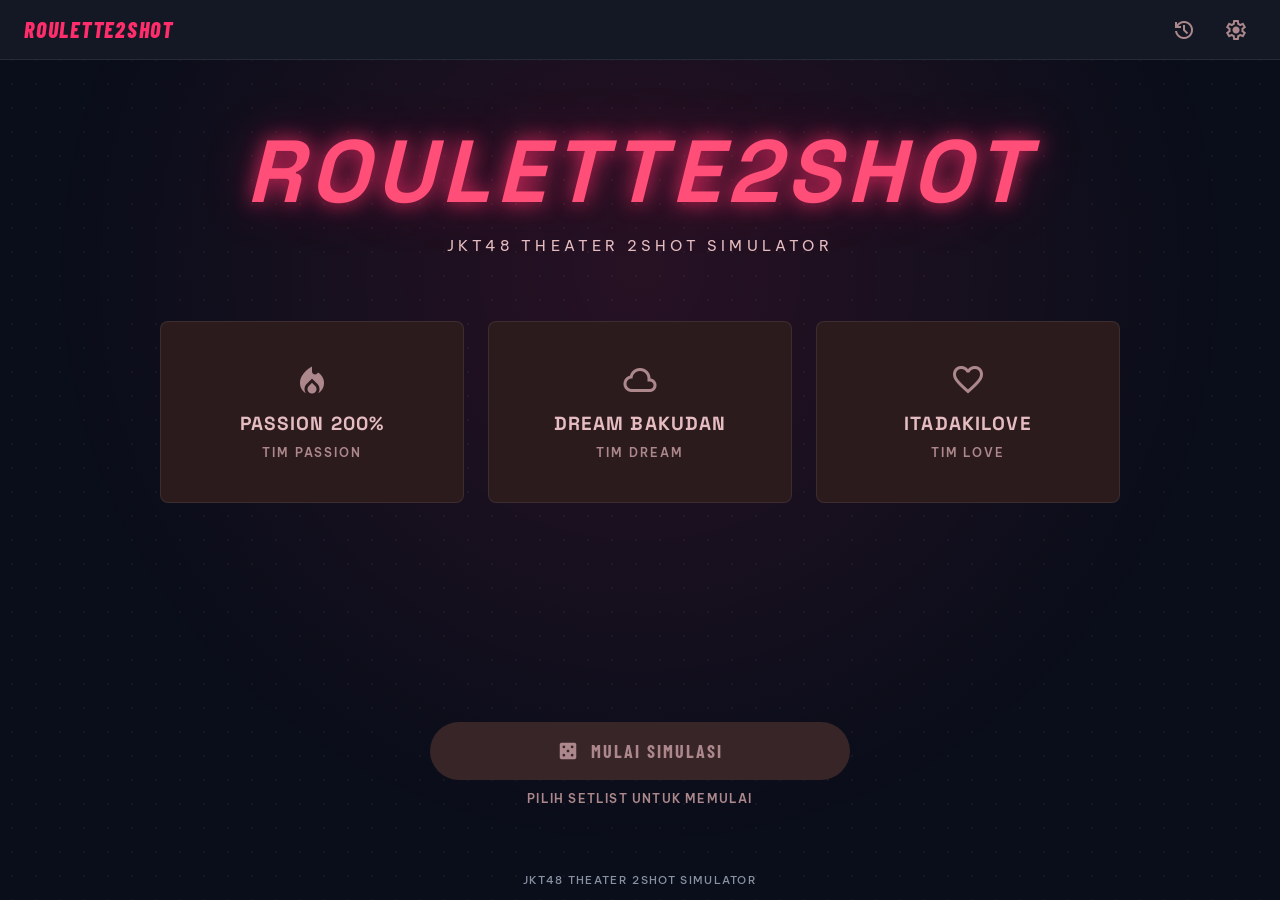
<file: index.html>
<!DOCTYPE html>
<html lang="id">

<head>
  <meta charset="utf-8" />
  <meta name="viewport" content="width=device-width, initial-scale=1.0" />
  <title>Roulette2Shot — JKT48 Theater 2Shot Simulator</title>

  <!-- Favicon -->
  <link rel="icon" href="favicon/favicon-16x16.png" type="image/png">

  <link rel="preconnect" href="https://fonts.googleapis.com" />
  <link rel="preconnect" href="https://fonts.gstatic.com" crossorigin />
  <link
    href="https://fonts.googleapis.com/css2?family=Be+Vietnam+Pro:wght@400;600&family=Space+Grotesk:ital,wght@0,400;0,600;0,700;0,900;1,700;1,900&family=Barlow+Condensed:ital,wght@0,700;0,800;1,900&display=swap"
    rel="stylesheet" />
  <link href="https://fonts.googleapis.com/css2?family=Material+Symbols+Outlined:opsz,wght,FILL,GRAD@24,400,0,0"
    rel="stylesheet" />

  <link rel="stylesheet" href="css/style.css" />
</head>

<body>
  <div id="ambient">
    <div class="dot-grid"></div>
    <div class="spotlight"></div>
  </div>

  <div id="app"></div>

  <script src="js/data.js"></script>
  <script src="js/components.js"></script>
  <script src="js/phase1.js"></script>
  <script src="js/phase2.js"></script>
  <script src="js/phase3.js"></script>
  <script src="js/photo.js"></script>
  <script src="js/app.js"></script>
</body>

</html>
</file>
<file: css/style.css>
/* ============================================================
       DESIGN TOKENS
       ============================================================ */
:root {
  --bg: #0A0E1A;
  --surface-nav: #141824;
  --surface-low: #281719;
  --surface: #2c1b1d;
  --surface-high: #382527;
  --surface-highest: #442f32;

  --primary: #ffb2bc;
  --primary-container: #ff4e78;
  --on-primary-container: #5a001e;

  --secondary-fixed: #ffe16d;
  --tertiary: #62de86;

  --on-surface: #fbdbde;
  --on-surface-variant: #e5bdc1;
  --outline: #ac888c;
  --outline-variant: #5c3f43;

  --space-xs: 4px;
  --space-sm: 12px;
  --space-md: 24px;
  --space-lg: 40px;
  --space-xl: 64px;

  --radius-sm: 4px;
  --radius-md: 8px;
  --radius-lg: 12px;
  --radius-full: 9999px;

  --transition: 0.3s ease;
}

/* ============================================================
       RESET & BASE
       ============================================================ */
*,
*::before,
*::after {
  box-sizing: border-box;
  margin: 0;
  padding: 0;
}

html {
  scroll-behavior: smooth;
  width: 100%;
  height: 100%;
  overflow: hidden;
}

body {
  width: 100%;
  height: 100%;
  background: var(--bg);
  color: var(--on-surface);
  font-family: 'Be Vietnam Pro', sans-serif;
  font-size: 16px;
  line-height: 1.5;
  overflow: hidden;
  -webkit-font-smoothing: antialiased;
}

button {
  font-family: inherit;
  cursor: pointer;
}

a {
  text-decoration: none;
}

/* ============================================================
       MATERIAL ICONS
       ============================================================ */
.icon {
  font-family: 'Material Symbols Outlined';
  font-weight: normal;
  font-style: normal;
  font-size: 24px;
  line-height: 1;
  letter-spacing: normal;
  text-transform: none;
  display: inline-block;
  white-space: nowrap;
  direction: ltr;
  -webkit-font-smoothing: antialiased;
  font-variation-settings: 'FILL' 0, 'wght' 400, 'GRAD' 0, 'opsz' 24;
  user-select: none;
}

.icon.filled {
  font-variation-settings: 'FILL' 1, 'wght' 400, 'GRAD' 0, 'opsz' 24;
}

.icon.lg {
  font-size: 36px;
}

.icon.xl {
  font-size: 48px;
}

/* ============================================================
       AMBIENT LAYERS  (fixed, behind everything)
       ============================================================ */
#ambient {
  position: fixed;
  inset: 0;
  pointer-events: none;
  z-index: 0;
}

#ambient .dot-grid {
  position: absolute;
  inset: 0;
  background-image: radial-gradient(circle, rgba(255, 255, 255, 0.04) 1px, transparent 1px);
  background-size: 24px 24px;
}

#ambient .spotlight {
  position: absolute;
  inset: 0;
  background: radial-gradient(ellipse at 50% 30%, rgba(255, 45, 107, 0.12) 0%, transparent 65%);
}

/* ============================================================
       SCREEN SYSTEM
       ============================================================ */
.screen {
  display: none;
  opacity: 0;
  width: 100vw;
  height: 100vh;
  position: fixed;
  top: 0;
  left: 0;
  flex-direction: column;
  z-index: 1;
  overflow: hidden;
}

.screen.active {
  display: flex;
  animation: screen-in 0.3s ease forwards;
}

.screen.leaving {
  display: flex;
  animation: screen-out 0.3s ease forwards;
  pointer-events: none;
}

@keyframes screen-in {
  from {
    opacity: 0;
    transform: translateY(8px);
  }

  to {
    opacity: 1;
    transform: translateY(0);
  }
}

@keyframes screen-out {
  from {
    opacity: 1;
    transform: translateY(0);
  }

  to {
    opacity: 0;
    transform: translateY(-8px);
  }
}

/* ============================================================
       APP BAR  (unified across all screens)
       ============================================================ */
.appbar {
  width: 100%;
  height: 60px;
  display: flex;
  align-items: center;
  justify-content: space-between;
  padding: 0 var(--space-md);
  background: #141824;
  border-bottom: 1px solid rgba(255, 255, 255, 0.08);
  flex-shrink: 0;
  position: relative;
  z-index: 50;
}

.appbar-brand {
  font-family: 'Barlow Condensed', sans-serif;
  font-size: 22px;
  font-weight: 800;
  font-style: italic;
  text-transform: uppercase;
  letter-spacing: 0.08em;
  color: #FF2D6B;
  white-space: nowrap;
  flex-shrink: 0;
}

.appbar-center {
  flex: 1;
  display: flex;
  align-items: center;
  justify-content: center;
  padding: 0 var(--space-sm);
}

.appbar-right {
  display: flex;
  align-items: center;
  gap: var(--space-sm);
  flex-shrink: 0;
}

.appbar-badge {
  display: inline-flex;
  align-items: center;
  gap: 8px;
  padding: 6px 14px;
  border-radius: var(--radius-full);
  background: var(--surface);
  border: 1px solid rgba(255, 225, 109, 0.25);
  font-family: 'Be Vietnam Pro', sans-serif;
  font-size: 12px;
  font-weight: 600;
  text-transform: uppercase;
  letter-spacing: 0.12em;
  color: var(--secondary-fixed);
}

.appbar-badge-dot {
  width: 7px;
  height: 7px;
  border-radius: 50%;
  background: var(--secondary-fixed);
  animation: blink 2s ease-in-out infinite;
}

@keyframes blink {

  0%,
  100% {
    opacity: 1;
  }

  50% {
    opacity: 0.3;
  }
}

.icon-btn {
  background: none;
  border: none;
  color: var(--outline);
  display: flex;
  align-items: center;
  justify-content: center;
  width: 40px;
  height: 40px;
  border-radius: var(--radius-full);
  transition: color var(--transition), background var(--transition);
}

.icon-btn:hover {
  color: var(--primary-container);
  background: rgba(255, 255, 255, 0.05);
}

/* ============================================================
       DESKTOP MAX-WIDTH SHELL
       ============================================================ */
@media (min-width: 1024px) {

  .appbar-inner,
  #screen-setup .main,
  #screen-config .config-main,
  .p1-body,
  .p2-body,
  .p3-body,
  #screen-result>main,
  #screen-photo>main {
    max-width: 1200px;
    margin-left: auto;
    margin-right: auto;
    width: 100%;
  }
}

/* ============================================================
       SETUP SCREEN LAYOUT
       ============================================================ */
#screen-setup .main {
  flex: 1;
  display: flex;
  flex-direction: column;
  align-items: center;
  padding: var(--space-xl) var(--space-md) var(--space-md);
  max-width: 1080px;
  margin: 0 auto;
  width: 100%;
  overflow-y: auto;
  overflow-x: hidden;
  scrollbar-width: none;
}

#screen-setup .main::-webkit-scrollbar {
  display: none;
}

/* ============================================================
       HERO
       ============================================================ */
.hero {
  text-align: center;
  margin-bottom: var(--space-xl);
  width: 100%;
}

.hero-title {
  font-family: 'Space Grotesk', sans-serif;
  font-size: clamp(1.5rem, 8vw, 5.5rem);
  font-weight: 900;
  font-style: italic;
  text-transform: uppercase;
  letter-spacing: 0.08em;
  color: var(--primary-container);
  text-shadow:
    0 0 20px rgba(255, 45, 107, 0.85),
    0 0 50px rgba(255, 45, 107, 0.35);
  line-height: 1.1;
  margin-bottom: 14px;
  white-space: nowrap;
}

.hero-subtitle {
  font-family: 'Be Vietnam Pro', sans-serif;
  font-size: 15px;
  font-weight: 400;
  color: var(--on-surface-variant);
  letter-spacing: 0.28em;
  text-transform: uppercase;
}

/* ============================================================
       SETLIST GRID
       ============================================================ */
.setlist-grid {
  display: grid;
  grid-template-columns: repeat(3, 1fr);
  gap: var(--space-md);
  width: 100%;
  max-width: 960px;
  margin-bottom: var(--space-xl);
}

@media (max-width: 680px) {
  .setlist-grid {
    grid-template-columns: 1fr;
  }
}

.setlist-card {
  position: relative;
  display: flex;
  flex-direction: column;
  align-items: center;
  justify-content: center;
  text-align: center;
  padding: var(--space-lg) var(--space-md);
  min-height: 180px;
  background: var(--surface);
  border: 1px solid rgba(255, 255, 255, 0.08);
  border-radius: var(--radius-md);
  cursor: pointer;
  overflow: hidden;
  transition:
    transform 0.3s ease,
    border-color 0.3s ease,
    box-shadow 0.3s ease,
    background 0.3s ease;
  user-select: none;
  outline: none;
}

.setlist-card:focus-visible {
  outline: 2px solid var(--primary-container);
  outline-offset: 3px;
}

/* Glow overlay — inside card */
.card-glow {
  position: absolute;
  inset: 0;
  opacity: 0;
  pointer-events: none;
  border-radius: var(--radius-md);
  background: radial-gradient(circle at center, rgba(255, 45, 107, 0.18) 0%, transparent 70%);
  transition: opacity 0.3s ease;
}

/* Icon */
.card-icon {
  font-size: 38px;
  margin-bottom: var(--space-sm);
  color: var(--outline);
  position: relative;
  z-index: 1;
  transition: color 0.3s ease, filter 0.3s ease;
}

/* Name */
.card-name {
  font-family: 'Space Grotesk', sans-serif;
  font-size: 19px;
  font-weight: 700;
  text-transform: uppercase;
  letter-spacing: 0.06em;
  color: var(--on-surface-variant);
  position: relative;
  z-index: 1;
  transition: color 0.3s ease;
}

/* Team label */
.card-team {
  font-family: 'Be Vietnam Pro', sans-serif;
  font-size: 12px;
  font-weight: 600;
  text-transform: uppercase;
  letter-spacing: 0.16em;
  color: var(--outline);
  margin-top: 5px;
  position: relative;
  z-index: 1;
  transition: color 0.3s ease;
}

/* ---- Hover ---- */
.setlist-card:hover {
  border-color: rgba(255, 78, 120, 0.5);
  box-shadow: 0 0 22px rgba(255, 45, 107, 0.22);
  transform: translateY(-4px);
}

.setlist-card:hover .card-glow {
  opacity: 1;
}

.setlist-card:hover .card-icon {
  color: var(--primary-container);
}

.setlist-card:hover .card-name {
  color: var(--on-surface);
}

.setlist-card:hover .card-team {
  color: var(--primary);
}

/* ---- Selected ---- */
.setlist-card.selected {
  border-color: var(--primary-container);
  box-shadow:
    0 0 28px rgba(255, 45, 107, 0.55),
    inset 0 0 0 1px rgba(255, 78, 120, 0.18);
  transform: scale(1.03);
  background: #311821;
}

.setlist-card.selected .card-glow {
  opacity: 1;
}

.setlist-card.selected .card-icon {
  color: var(--primary-container);
  filter: drop-shadow(0 0 8px rgba(255, 45, 107, 0.6));
}

.setlist-card.selected .card-name {
  color: var(--on-surface);
}

.setlist-card.selected .card-team {
  color: var(--primary);
}

/* ============================================================
       MEMBER ROSTER
       ============================================================ */
.roster-section {
  width: 100%;
  max-width: 960px;
  margin-bottom: var(--space-xl);
  opacity: 0;
  transform: translateY(14px);
  transition: opacity 0.38s ease, transform 0.38s ease;
  pointer-events: none;
}

.roster-section.visible {
  opacity: 1;
  transform: translateY(0);
  pointer-events: auto;
}

.roster-header {
  display: flex;
  justify-content: space-between;
  align-items: baseline;
  margin-bottom: var(--space-md);
  padding-bottom: var(--space-sm);
  border-bottom: 1px solid rgba(255, 255, 255, 0.07);
}

.roster-title {
  font-family: 'Space Grotesk', sans-serif;
  font-size: 20px;
  font-weight: 600;
  color: var(--on-surface);
}

.roster-meta {
  font-family: 'Be Vietnam Pro', sans-serif;
  font-size: 12px;
  font-weight: 600;
  text-transform: uppercase;
  letter-spacing: 0.1em;
  color: var(--outline);
}

.roster-grid {
  display: grid;
  grid-template-columns: repeat(4, 1fr);
  gap: var(--space-sm);
}

@media (max-width: 480px) {
  .roster-grid {
    grid-template-columns: repeat(2, 1fr);
  }
}

@media (min-width: 481px) and (max-width: 680px) {
  .roster-grid {
    grid-template-columns: repeat(3, 1fr);
  }
}

.member-pill {
  display: flex;
  align-items: center;
  justify-content: center;
  padding: 10px 16px;
  background: var(--surface-low);
  border: 1px solid rgba(255, 255, 255, 0.05);
  border-radius: var(--radius-full);
  font-family: 'Be Vietnam Pro', sans-serif;
  font-size: 13px;
  font-weight: 600;
  text-transform: uppercase;
  letter-spacing: 0.08em;
  color: var(--on-surface);
  opacity: 0;
  transform: scale(0.82);
}

.member-pill.in {
  animation: pill-in 0.28s ease forwards;
}

@keyframes pill-in {
  from {
    opacity: 0;
    transform: scale(0.82);
  }

  to {
    opacity: 0.85;
    transform: scale(1);
  }
}

/* ============================================================
       ACTION AREA
       ============================================================ */
.action-area {
  width: 100%;
  max-width: 420px;
  display: flex;
  flex-direction: column;
  align-items: center;
  gap: 10px;
  padding-top: var(--space-md);
  padding-bottom: var(--space-lg);
}

.btn-start {
  width: 100%;
  display: flex;
  align-items: center;
  justify-content: center;
  gap: var(--space-sm);
  padding: 18px 36px;
  border-radius: var(--radius-full);
  border: none;
  font-family: 'Space Grotesk', sans-serif;
  font-size: 18px;
  font-weight: 700;
  text-transform: uppercase;
  letter-spacing: 0.12em;
  position: relative;
  overflow: hidden;
  transition:
    background 0.3s ease,
    box-shadow 0.3s ease,
    transform 0.3s ease,
    color 0.3s ease;

  /* Disabled default */
  background: var(--surface-high);
  color: var(--outline);
  cursor: not-allowed;
}

.btn-start.enabled {
  background: var(--primary-container);
  color: #fff;
  cursor: pointer;
  box-shadow: 0 0 30px rgba(255, 45, 107, 0.42);
}

.btn-start.enabled:hover {
  box-shadow: 0 0 42px rgba(255, 45, 107, 0.68);
  transform: scale(1.02);
}

.btn-start.enabled:active {
  transform: scale(0.97);
}

/* Shimmer sweep */
.btn-start::after {
  content: '';
  position: absolute;
  inset: 0;
  background: linear-gradient(100deg, transparent 20%, rgba(255, 255, 255, 0.22) 50%, transparent 80%);
  transform: translateX(-160%);
  transition: transform 0.72s ease;
}

.btn-start.enabled:hover::after {
  transform: translateX(160%);
}

.btn-hint {
  font-family: 'Be Vietnam Pro', sans-serif;
  font-size: 12px;
  font-weight: 600;
  text-transform: uppercase;
  letter-spacing: 0.1em;
  color: var(--outline);
  transition: opacity 0.3s ease;
}

.btn-hint.hidden {
  opacity: 0;
  pointer-events: none;
}

/* ============================================================
       UNIFIED FOOTER
       ============================================================ */
.appfooter {
  width: 100%;
  height: 40px;
  display: flex;
  align-items: center;
  justify-content: center;
  flex-shrink: 0;
}

.appfooter-text {
  font-family: 'Be Vietnam Pro', sans-serif;
  font-size: 11px;
  font-weight: 500;
  letter-spacing: 0.12em;
  text-transform: uppercase;
  color: #8892A4;
}

/* ============================================================
       PLACEHOLDER SCREENS (future)
       ============================================================ */
.screen-placeholder {
  flex: 1;
  display: flex;
  align-items: center;
  justify-content: center;
  color: var(--outline);
  font-family: 'Space Grotesk', sans-serif;
  font-size: 14px;
  text-transform: uppercase;
  letter-spacing: 0.1em;
}

/* ============================================================
       PHASE 1 — AMBIL NOMOR
       ============================================================ */

/* Scrollable content region */
.p1-body {
  flex: 1;
  overflow-y: auto;
  overflow-x: hidden;
  display: flex;
  flex-direction: column;
  align-items: center;
  padding: var(--space-md) var(--space-md) var(--space-md);
  scrollbar-width: none;
}

.p1-body::-webkit-scrollbar {
  display: none;
}

/* Badge pill under appbar */
.p1-badge {
  display: inline-flex;
  align-items: center;
  gap: 8px;
  padding: 7px 16px;
  border-radius: var(--radius-full);
  background: var(--surface);
  border: 1px solid rgba(255, 225, 109, 0.22);
  box-shadow: 0 0 14px rgba(255, 225, 109, 0.08);
  margin-bottom: var(--space-lg);
}

.p1-badge-dot {
  width: 7px;
  height: 7px;
  border-radius: 50%;
  background: var(--secondary-fixed);
  animation: blink 2s ease-in-out infinite;
}

.p1-badge-text {
  font-family: 'Be Vietnam Pro', sans-serif;
  font-size: 12px;
  font-weight: 600;
  text-transform: uppercase;
  letter-spacing: 0.14em;
  color: var(--secondary-fixed);
}

/* Title block */
.p1-title {
  text-align: center;
  margin-bottom: var(--space-lg);
  width: 100%;
  max-width: 700px;
}

.p1-title h1 {
  font-family: 'Space Grotesk', sans-serif;
  font-size: clamp(2rem, 5vw, 3rem);
  font-weight: 700;
  text-transform: uppercase;
  letter-spacing: 0.04em;
  color: var(--on-surface);
  filter: drop-shadow(0 4px 10px rgba(0, 0, 0, 0.5));
}

.p1-title p {
  font-family: 'Be Vietnam Pro', sans-serif;
  font-size: 16px;
  color: var(--on-surface-variant);
  margin-top: 6px;
}

/* Grid outer container */
.p1-grid-wrap {
  position: relative;
  width: 100%;
  max-width: 700px;
  height: 350px;
  border-radius: var(--radius-lg);
  background: rgba(40, 23, 25, 0.55);
  backdrop-filter: blur(6px);
  -webkit-backdrop-filter: blur(6px);
  border: 1px solid var(--outline-variant);
  padding: 16px;
  overflow: hidden;
  box-shadow: inset 0 0 40px rgba(0, 0, 0, 0.5);
}

/* Fade-out masks top & bottom */
.p1-grid-wrap::before,
.p1-grid-wrap::after {
  content: '';
  position: absolute;
  left: 0;
  right: 0;
  height: 36px;
  z-index: 10;
  pointer-events: none;
}

.p1-grid-wrap::before {
  top: 0;
  background: linear-gradient(to bottom, #281719 0%, transparent 100%);
}

.p1-grid-wrap::after {
  bottom: 0;
  background: linear-gradient(to top, #281719 0%, transparent 100%);
}

/* Inner scroll area */
.p1-grid-scroll {
  height: 100%;
  overflow-y: auto;
  padding: 4px 8px 32px;
  scrollbar-width: none;
}

.p1-grid-scroll::-webkit-scrollbar {
  display: none;
}

/* Number grid */
.p1-number-grid {
  display: grid;
  grid-template-columns: repeat(10, 1fr);
  gap: 10px;
  place-items: center;
}

@media (max-width: 560px) {
  .p1-number-grid {
    grid-template-columns: repeat(5, 1fr);
  }
}

@media (min-width: 561px) and (max-width: 700px) {
  .p1-number-grid {
    grid-template-columns: repeat(8, 1fr);
  }
}

/* Number tile */
.num-tile {
  width: 40px;
  height: 40px;
  display: flex;
  align-items: center;
  justify-content: center;
  border-radius: var(--radius-sm);
  background: var(--surface);
  border: 1px solid var(--outline-variant);
  color: var(--on-surface-variant);
  font-family: 'Be Vietnam Pro', sans-serif;
  font-size: 12px;
  font-weight: 600;
  letter-spacing: 0.08em;
  cursor: pointer;
  position: relative;
  z-index: 1;
  /* Start invisible for stagger anim */
  opacity: 0;
  transform: scale(0.7);
  transition:
    background 0.18s ease,
    border-color 0.18s ease,
    color 0.18s ease,
    box-shadow 0.18s ease;
}

.num-tile.tile-enter {
  animation: tile-in 0.22s ease forwards;
}

@keyframes tile-in {
  from {
    opacity: 0;
    transform: scale(0.7);
  }

  to {
    opacity: 1;
    transform: scale(1);
  }
}

.num-tile:hover {
  background: var(--surface-highest);
  border-color: rgba(255, 178, 188, 0.5);
  color: var(--on-surface);
}

.num-tile.selected {
  background: var(--primary-container);
  border-color: var(--primary);
  color: var(--on-primary-container);
  box-shadow: 0 0 20px rgba(255, 78, 120, 0.6);
  transform: scale(1.12) !important;
  z-index: 5;
  animation: none !important;
  opacity: 1 !important;
}

/* ---- Stats bar ---- */
.p1-stats {
  width: 100%;
  background: rgba(56, 37, 39, 0.92);
  backdrop-filter: blur(12px);
  -webkit-backdrop-filter: blur(12px);
  border-top: 1px solid var(--outline-variant);
  border-radius: 12px 12px 0 0;
  padding: 14px var(--space-md);
  display: flex;
  justify-content: space-between;
  align-items: center;
  gap: var(--space-md);
  flex-shrink: 0;
}

.p1-stat {
  display: flex;
  flex-direction: column;
  align-items: center;
  gap: 2px;
  flex: 1;
}

.p1-stat-label {
  font-family: 'Be Vietnam Pro', sans-serif;
  font-size: 11px;
  font-weight: 600;
  text-transform: uppercase;
  letter-spacing: 0.12em;
  color: var(--on-surface-variant);
}

.p1-stat-value {
  font-family: 'Space Grotesk', sans-serif;
  font-size: 22px;
  font-weight: 600;
  color: var(--on-surface);
  line-height: 1.1;
}

.p1-stat-value.pink {
  color: var(--primary);
}

.p1-stat-value.gold {
  color: var(--secondary-fixed);
}

.p1-stat-divider {
  width: 1px;
  height: 36px;
  background: rgba(92, 63, 67, 0.5);
  flex-shrink: 0;
}

/* ---- Buttons row ---- */
.p1-buttons {
  width: 100%;
  background: var(--surface);
  border-top: 1px solid var(--outline-variant);
  padding: 16px var(--space-md) 20px;
  display: flex;
  gap: var(--space-md);
  align-items: center;
  flex-shrink: 0;
  box-shadow: 0 -10px 30px rgba(0, 0, 0, 0.7);
}

/* Outlined gold button (Ambil Acak) */
.btn-acak {
  flex: 1;
  padding: 14px 20px;
  border-radius: var(--radius-md);
  background: transparent;
  border: 1px solid var(--secondary-fixed);
  color: var(--secondary-fixed);
  font-family: 'Space Grotesk', sans-serif;
  font-size: 15px;
  font-weight: 700;
  text-transform: uppercase;
  letter-spacing: 0.1em;
  cursor: pointer;
  transition: background 0.2s ease, box-shadow 0.2s ease;
  box-shadow: 0 0 10px rgba(255, 225, 109, 0.06);
}

.btn-acak:hover {
  background: rgba(255, 225, 109, 0.08);
  box-shadow: 0 0 14px rgba(255, 225, 109, 0.14);
}

.btn-acak:active {
  transform: scale(0.97);
}

/* Filled pink button (Mulai Roulette) */
.btn-roulette {
  flex: 2;
  padding: 16px 20px;
  border-radius: var(--radius-md);
  border: none;
  font-family: 'Space Grotesk', sans-serif;
  font-size: 17px;
  font-weight: 700;
  text-transform: uppercase;
  letter-spacing: 0.1em;
  position: relative;
  overflow: hidden;
  transition:
    background 0.25s ease,
    box-shadow 0.25s ease,
    transform 0.2s ease,
    color 0.25s ease;
  /* Disabled */
  background: var(--surface-high);
  color: var(--outline);
  cursor: not-allowed;
}

.btn-roulette.enabled {
  background: var(--primary-container);
  color: #fff;
  cursor: pointer;
  box-shadow: 0 0 24px rgba(255, 78, 120, 0.45);
}

.btn-roulette.enabled:hover {
  box-shadow: 0 0 36px rgba(255, 78, 120, 0.65);
  transform: scale(1.02);
}

.btn-roulette.enabled:active {
  transform: scale(0.97);
}

.btn-roulette::after {
  content: '';
  position: absolute;
  inset: 0;
  background: linear-gradient(100deg, transparent 20%, rgba(255, 255, 255, 0.2) 50%, transparent 80%);
  transform: translateX(-160%);
  transition: transform 0.65s ease;
}

.btn-roulette.enabled:hover::after {
  transform: translateX(160%);
}

/* ============================================================
       PHASE 2 — ROULETTE PEMANGGILAN
       ============================================================ */

/* Slide-down "NOMORMU TERPANGGIL!" banner */
.p2-banner {
  width: 100%;
  display: flex;
  align-items: center;
  justify-content: center;
  gap: 10px;
  background: linear-gradient(90deg, rgba(255, 215, 0, 0.08) 0%, rgba(255, 215, 0, 0.2) 50%, rgba(255, 215, 0, 0.08) 100%);
  border-bottom: 1px solid rgba(255, 215, 0, 0.32);
  flex-shrink: 0;
  overflow: hidden;
  max-height: 0;
  padding: 0 var(--space-md);
  opacity: 0;
  pointer-events: none;
  transition: max-height 0.45s ease, opacity 0.38s ease, padding 0.45s ease;
}

.p2-banner.visible {
  max-height: 54px;
  padding: 13px var(--space-md);
  opacity: 1;
  pointer-events: auto;
}

.p2-banner-text {
  font-family: 'Space Grotesk', sans-serif;
  font-size: 14px;
  font-weight: 700;
  text-transform: uppercase;
  letter-spacing: 0.15em;
  color: var(--secondary-fixed);
  text-shadow: 0 0 14px rgba(255, 215, 0, 0.7);
}

/* Scrollable body */
.p2-body {
  flex: 1;
  overflow-y: auto;
  overflow-x: hidden;
  display: flex;
  flex-direction: column;
  align-items: center;
  padding: var(--space-md);
  gap: var(--space-md);
  scrollbar-width: none;
}

.p2-body::-webkit-scrollbar {
  display: none;
}

/* 3 stat cards */
.p2-stats-grid {
  display: grid;
  grid-template-columns: repeat(3, 1fr);
  gap: var(--space-sm);
  width: 100%;
  max-width: 560px;
}

.p2-stat-card {
  background: rgba(44, 27, 29, 0.72);
  backdrop-filter: blur(10px);
  -webkit-backdrop-filter: blur(10px);
  border: 1px solid rgba(255, 255, 255, 0.08);
  border-radius: var(--radius-md);
  padding: 14px var(--space-sm);
  display: flex;
  flex-direction: column;
  align-items: center;
  gap: 4px;
  text-align: center;
}

.p2-stat-label {
  font-family: 'Be Vietnam Pro', sans-serif;
  font-size: 11px;
  font-weight: 600;
  text-transform: uppercase;
  letter-spacing: 0.12em;
  color: var(--on-surface-variant);
}

.p2-stat-val {
  font-family: 'Space Grotesk', sans-serif;
  font-size: 20px;
  font-weight: 700;
  color: var(--on-surface);
  line-height: 1.1;
}

.p2-stat-val.pink {
  color: var(--primary);
}

.p2-stat-val.gold {
  color: var(--secondary-fixed);
}

/* Hero roulette circle */
.p2-hero {
  position: relative;
  display: flex;
  align-items: center;
  justify-content: center;
  flex-shrink: 0;
}

.p2-ring {
  position: absolute;
  inset: -18px;
  border: 2px solid rgba(255, 78, 120, 0.25);
  border-radius: 50%;
  filter: blur(3px);
  pointer-events: none;
}

.p2-circle {
  width: min(200px, 56vw);
  height: min(200px, 56vw);
  border-radius: 50%;
  background: var(--surface-highest);
  border: 2px solid var(--primary-container);
  box-shadow:
    0 0 40px rgba(255, 78, 120, 0.35),
    inset 0 0 20px rgba(255, 78, 120, 0.15);
  display: flex;
  align-items: center;
  justify-content: center;
  transition: box-shadow 0.4s ease, border-color 0.4s ease;
}

.p2-circle.gold-pulse {
  border-color: var(--secondary-fixed);
  animation: p2-gold-pulse 0.9s ease-in-out 3 forwards;
}

@keyframes p2-gold-pulse {

  0%,
  100% {
    box-shadow: 0 0 55px rgba(255, 215, 0, 0.6), inset 0 0 22px rgba(255, 215, 0, 0.22);
  }

  50% {
    box-shadow: 0 0 110px rgba(255, 215, 0, 0.9), 0 0 180px rgba(255, 215, 0, 0.4), inset 0 0 48px rgba(255, 215, 0, 0.38);
  }
}

.p2-num {
  font-family: 'Space Grotesk', sans-serif;
  font-size: clamp(50px, 15vw, 78px);
  font-weight: 900;
  color: var(--on-surface);
  text-shadow: 0 0 28px rgba(255, 78, 120, 0.8);
  line-height: 1;
  letter-spacing: -0.02em;
  font-variant-numeric: tabular-nums;
  min-width: 2ch;
  text-align: center;
  transition: color 0.35s ease, text-shadow 0.35s ease;
}

.p2-num.gold {
  color: var(--secondary-fixed);
  text-shadow: 0 0 28px rgba(255, 215, 0, 0.9);
}

.p2-num.tick-pop {
  animation: p2-tick-pop 0.08s ease;
}

@keyframes p2-tick-pop {
  0% {
    transform: scale(1);
  }

  45% {
    transform: scale(1.09);
  }

  100% {
    transform: scale(1);
  }
}

/* Progress bar */
.p2-progress-wrap {
  width: 100%;
  max-width: 560px;
}

.p2-progress-meta {
  display: flex;
  justify-content: space-between;
  margin-bottom: 8px;
}

.p2-progress-meta span {
  font-family: 'Be Vietnam Pro', sans-serif;
  font-size: 12px;
  font-weight: 600;
  text-transform: uppercase;
  letter-spacing: 0.1em;
  color: var(--on-surface-variant);
}

.p2-progress-track {
  width: 100%;
  height: 16px;
  border-radius: var(--radius-full);
  background: var(--surface-high);
  border: 1px solid var(--outline-variant);
  overflow: hidden;
}

.p2-progress-fill {
  height: 100%;
  border-radius: var(--radius-full);
  background: linear-gradient(90deg, var(--primary-container) 0%, var(--secondary-fixed) 100%);
  width: 0%;
  transition: width 0.4s ease;
  position: relative;
}

.p2-progress-fill::after {
  content: '';
  position: absolute;
  top: 0;
  right: -6px;
  width: 12px;
  height: 100%;
  background: rgba(255, 255, 255, 0.32);
  filter: blur(4px);
}

/* Riwayat */
.p2-riwayat-wrap {
  width: 100%;
  max-width: 560px;
}

.p2-riwayat-label {
  font-family: 'Be Vietnam Pro', sans-serif;
  font-size: 11px;
  font-weight: 600;
  text-transform: uppercase;
  letter-spacing: 0.12em;
  color: var(--outline);
  margin-bottom: 8px;
}

.p2-pills {
  display: flex;
  flex-wrap: wrap;
  gap: 6px;
  max-height: 92px;
  overflow-y: auto;
  scrollbar-width: none;
}

.p2-pills::-webkit-scrollbar {
  display: none;
}

.p2-pill {
  padding: 5px 12px;
  border-radius: var(--radius-full);
  background: var(--surface);
  border: 1px solid rgba(255, 255, 255, 0.06);
  font-family: 'Be Vietnam Pro', sans-serif;
  font-size: 12px;
  font-weight: 600;
  color: var(--on-surface-variant);
  letter-spacing: 0.05em;
}

.p2-pill.latest {
  background: rgba(255, 78, 120, 0.14);
  border-color: var(--primary-container);
  color: var(--primary);
}

.p2-pill.is-user {
  background: rgba(255, 215, 0, 0.14);
  border-color: rgba(255, 225, 109, 0.55);
  color: var(--secondary-fixed);
}

/* Bottom button bar */
.p2-buttons {
  width: 100%;
  background: var(--surface);
  border-top: 1px solid var(--outline-variant);
  padding: 16px var(--space-md) 20px;
  display: flex;
  flex-direction: column;
  gap: var(--space-sm);
  flex-shrink: 0;
  box-shadow: 0 -10px 30px rgba(0, 0, 0, 0.7);
}

.p2-btn-row {
  display: flex;
  gap: var(--space-md);
}

.btn-putar-satu {
  flex: 1;
  padding: 14px 16px;
  border-radius: var(--radius-md);
  background: transparent;
  border: 1px solid var(--primary-container);
  color: var(--primary-container);
  font-family: 'Space Grotesk', sans-serif;
  font-size: 14px;
  font-weight: 700;
  text-transform: uppercase;
  letter-spacing: 0.08em;
  cursor: pointer;
  display: flex;
  align-items: center;
  justify-content: center;
  gap: 8px;
  transition: background 0.2s ease, box-shadow 0.2s ease;
}

.btn-putar-satu:hover:not(:disabled) {
  background: rgba(255, 78, 120, 0.1);
  box-shadow: 0 0 14px rgba(255, 45, 107, 0.22);
}

.btn-putar-satu:active:not(:disabled) {
  transform: scale(0.97);
}

.btn-putar-satu:disabled {
  border-color: var(--outline-variant);
  color: var(--outline);
  cursor: not-allowed;
}

.btn-putar-semua {
  flex: 1;
  padding: 14px 16px;
  border-radius: var(--radius-md);
  border: none;
  background: var(--primary-container);
  color: #fff;
  font-family: 'Space Grotesk', sans-serif;
  font-size: 14px;
  font-weight: 700;
  text-transform: uppercase;
  letter-spacing: 0.08em;
  cursor: pointer;
  display: flex;
  align-items: center;
  justify-content: center;
  gap: 8px;
  box-shadow: 0 0 22px rgba(255, 78, 120, 0.38);
  position: relative;
  overflow: hidden;
  transition: box-shadow 0.2s ease, transform 0.2s ease;
}

.btn-putar-semua:hover:not(:disabled) {
  box-shadow: 0 0 34px rgba(255, 78, 120, 0.58);
  transform: scale(1.02);
}

.btn-putar-semua:active:not(:disabled) {
  transform: scale(0.97);
}

.btn-putar-semua:disabled {
  background: var(--surface-high);
  color: var(--outline);
  cursor: not-allowed;
  box-shadow: none;
}

.btn-putar-semua::after {
  content: '';
  position: absolute;
  inset: 0;
  background: linear-gradient(100deg, transparent 20%, rgba(255, 255, 255, 0.2) 50%, transparent 80%);
  transform: translateX(-160%);
  transition: transform 0.65s ease;
}

.btn-putar-semua:not(:disabled):hover::after {
  transform: translateX(160%);
}

.btn-lanjut {
  width: 100%;
  border-radius: var(--radius-md);
  border: none;
  background: var(--secondary-fixed);
  color: #1a1000;
  font-family: 'Space Grotesk', sans-serif;
  font-size: 16px;
  font-weight: 700;
  text-transform: uppercase;
  letter-spacing: 0.12em;
  cursor: pointer;
  display: flex;
  align-items: center;
  justify-content: center;
  gap: 8px;
  overflow: hidden;
  max-height: 0;
  padding: 0 20px;
  opacity: 0;
  pointer-events: none;
  transition: max-height 0.45s ease, opacity 0.4s ease, padding 0.45s ease, box-shadow 0.25s ease, transform 0.2s ease;
}

.btn-lanjut.visible {
  max-height: 58px;
  padding: 16px 20px;
  opacity: 1;
  pointer-events: auto;
  box-shadow: 0 0 28px rgba(255, 225, 109, 0.42);
}

.btn-lanjut:hover {
  box-shadow: 0 0 46px rgba(255, 225, 109, 0.68) !important;
  transform: scale(1.02);
}

/* ============================================================
       UNLUCKY SCREEN
       ============================================================ */
.unlucky-main {
  flex: 1;
  display: flex;
  align-items: center;
  justify-content: center;
  padding: var(--space-md);
  position: relative;
}

/* Cinematic vignette — deepens dark corners */
.unlucky-vignette {
  position: absolute;
  inset: 0;
  background: radial-gradient(circle at center, transparent 0%, rgba(10, 14, 26, 0.82) 100%);
  pointer-events: none;
  z-index: 0;
}

/* Glassmorphism card */
.unlucky-card {
  position: relative;
  z-index: 1;
  width: 100%;
  max-width: 440px;
  background: rgba(40, 23, 25, 0.62);
  backdrop-filter: blur(18px);
  -webkit-backdrop-filter: blur(18px);
  border: 1px solid rgba(255, 255, 255, 0.08);
  border-radius: 32px;
  padding: var(--space-xl);
  display: flex;
  flex-direction: column;
  align-items: center;
  text-align: center;
  box-shadow: 0 20px 50px rgba(0, 0, 0, 0.55);
  overflow: hidden;
}

/* Soft pink ambient blob at card top */
.unlucky-card-glow {
  position: absolute;
  top: 0;
  left: 50%;
  transform: translateX(-50%);
  width: 100%;
  height: 50%;
  background: radial-gradient(circle at 50% 0%, rgba(255, 178, 188, 0.12) 0%, transparent 70%);
  filter: blur(40px);
  pointer-events: none;
  z-index: 0;
}

/* Broken-star icon container */
.unlucky-icon {
  position: relative;
  width: 128px;
  height: 128px;
  border-radius: 50%;
  background: rgba(68, 47, 50, 0.5);
  border: 1px solid var(--outline-variant);
  box-shadow: inset 0 0 22px rgba(0, 0, 0, 0.52);
  display: flex;
  align-items: center;
  justify-content: center;
  margin-bottom: var(--space-lg);
  flex-shrink: 0;
  z-index: 1;
}

/* Base star — dim pink */
.unlucky-star-base {
  position: absolute;
  font-size: 64px;
  color: rgba(255, 178, 188, 0.55);
  filter: drop-shadow(0 0 10px rgba(255, 178, 188, 0.28));
  font-variation-settings: 'FILL' 0, 'wght' 300, 'GRAD' 0, 'opsz' 48;
}

/* Overlay star — even dimmer, rotated, blurred → gives "broken" look */
.unlucky-star-overlay {
  position: absolute;
  font-size: 72px;
  color: rgba(229, 189, 193, 0.32);
  transform: rotate(12deg) scale(1.12);
  filter: blur(1.2px);
  font-variation-settings: 'FILL' 0, 'wght' 200, 'GRAD' 0, 'opsz' 48;
}

.unlucky-title {
  font-family: 'Space Grotesk', sans-serif;
  font-size: 28px;
  font-weight: 700;
  line-height: 1.2;
  letter-spacing: 0.02em;
  color: var(--on-surface);
  margin-bottom: var(--space-sm);
  z-index: 1;
}

.unlucky-subtitle {
  font-family: 'Be Vietnam Pro', sans-serif;
  font-size: 18px;
  font-weight: 400;
  line-height: 1.6;
  color: var(--on-surface-variant);
  margin-bottom: var(--space-xl);
  z-index: 1;
}

.btn-coba-lagi {
  width: 100%;
  padding: 16px 24px;
  border-radius: var(--radius-full);
  border: none;
  background: var(--primary-container);
  color: #fff;
  font-family: 'Space Grotesk', sans-serif;
  font-size: 17px;
  font-weight: 700;
  text-transform: uppercase;
  letter-spacing: 0.1em;
  cursor: pointer;
  box-shadow: 0 0 20px rgba(255, 45, 107, 0.32);
  z-index: 1;
  position: relative;
  overflow: hidden;
  transition: box-shadow 0.3s ease, transform 0.25s ease;
}

.btn-coba-lagi:hover {
  box-shadow: 0 0 34px rgba(255, 45, 107, 0.55);
  transform: scale(1.02);
}

.btn-coba-lagi:active {
  transform: scale(0.96);
}

.btn-coba-lagi::after {
  content: '';
  position: absolute;
  inset: 0;
  background: linear-gradient(100deg, transparent 20%, rgba(255, 255, 255, 0.18) 50%, transparent 80%);
  transform: translateX(-160%);
  transition: transform 0.7s ease;
}

.btn-coba-lagi:hover::after {
  transform: translateX(160%);
}

/* ============================================================
       PHASE 3 — 2SHOT WHEEL OF NAME
       ============================================================ */

.p3-body {
  flex: 1;
  display: flex;
  flex-direction: row;
  overflow: hidden;
  padding: var(--space-md);
  gap: var(--space-md);
  position: relative;
}

@media (max-width: 680px) {
  .p3-body {
    flex-direction: column;
    overflow-y: auto;
    scrollbar-width: none;
  }

  .p3-body::-webkit-scrollbar {
    display: none;
  }
}

.p3-blob {
  position: absolute;
  top: 50%;
  left: 50%;
  transform: translate(-50%, -50%);
  width: 600px;
  height: 600px;
  background: radial-gradient(circle, rgba(255, 78, 120, 0.06) 0%, transparent 70%);
  border-radius: 50%;
  filter: blur(80px);
  pointer-events: none;
  z-index: 0;
}

/* Left panel */
.p3-left {
  width: 220px;
  flex-shrink: 0;
  background: rgba(20, 24, 36, 0.72);
  border: 1px solid rgba(255, 255, 255, 0.1);
  backdrop-filter: blur(10px);
  -webkit-backdrop-filter: blur(10px);
  border-radius: var(--radius-lg);
  display: flex;
  flex-direction: column;
  z-index: 1;
  overflow: hidden;
}

@media (max-width: 680px) {
  .p3-left {
    width: 100%;
    height: 160px;
    flex-shrink: 0;
  }
}

.p3-panel-header {
  padding: 14px var(--space-md);
  border-bottom: 1px solid rgba(255, 255, 255, 0.07);
  font-family: 'Space Grotesk', sans-serif;
  font-size: 15px;
  font-weight: 600;
  color: var(--on-surface);
  flex-shrink: 0;
}

.p3-group-list {
  flex: 1;
  overflow-y: auto;
  overflow-x: hidden;
  padding: var(--space-sm);
  display: flex;
  flex-direction: column;
  gap: 8px;
  scrollbar-width: thin;
  scrollbar-color: var(--outline-variant) transparent;
}

@media (max-width: 680px) {
  .p3-group-list {
    flex-direction: row;
    overflow-x: auto;
    overflow-y: hidden;
    flex-wrap: nowrap;
  }
}

.p3-group-card {
  position: relative;
  background: var(--surface-low);
  border: 1px solid rgba(92, 63, 67, 0.25);
  border-radius: var(--radius-md);
  padding: var(--space-sm);
  opacity: 0.48;
  transition: opacity 0.3s, border-color 0.3s, box-shadow 0.3s;
  overflow: hidden;
  flex-shrink: 0;
}

@media (max-width: 680px) {
  .p3-group-card {
    min-width: 120px;
  }
}

.p3-group-card.active {
  background: var(--surface);
  border-color: var(--primary-container);
  box-shadow: 0 0 16px rgba(255, 45, 107, 0.3);
  opacity: 1;
}

.p3-group-card.done {
  border-color: rgba(98, 222, 134, 0.35);
  opacity: 0.82;
}

.p3-group-card.active::before,
.p3-group-card.done::before {
  content: '';
  position: absolute;
  left: 0;
  top: 0;
  bottom: 0;
  width: 3px;
  border-radius: 4px 0 0 4px;
}

.p3-group-card.active::before {
  background: var(--primary);
}

.p3-group-card.done::before {
  background: var(--tertiary);
}

.p3-card-header {
  display: flex;
  justify-content: space-between;
  align-items: center;
  margin-bottom: 5px;
}

.p3-card-label {
  font-family: 'Be Vietnam Pro', sans-serif;
  font-size: 10px;
  font-weight: 600;
  text-transform: uppercase;
  letter-spacing: 0.1em;
  color: var(--on-surface-variant);
}

.p3-group-card.active .p3-card-label {
  color: var(--primary);
}

.p3-group-card.done .p3-card-label {
  color: var(--tertiary);
}

.p3-card-nums {
  display: grid;
  grid-template-columns: 1fr 1fr;
  gap: 2px;
}

.p3-card-num {
  font-family: 'Be Vietnam Pro', sans-serif;
  font-size: 11px;
  color: var(--on-surface-variant);
  white-space: nowrap;
  overflow: hidden;
  text-overflow: ellipsis;
}

.p3-card-result {
  margin-top: 5px;
  font-family: 'Space Grotesk', sans-serif;
  font-size: 11px;
  font-weight: 700;
  color: var(--tertiary);
  white-space: nowrap;
  overflow: hidden;
  text-overflow: ellipsis;
}

/* Right panel */
.p3-right {
  flex: 1;
  display: flex;
  flex-direction: column;
  align-items: center;
  justify-content: center;
  gap: 16px;
  z-index: 1;
  overflow-y: auto;
  overflow-x: hidden;
  scrollbar-width: none;
  padding: 8px 0;
  min-width: 0;
}

.p3-right::-webkit-scrollbar {
  display: none;
}

.p3-turn-info {
  text-align: center;
  line-height: 1.2;
}

.p3-turn-eyebrow {
  font-family: 'Be Vietnam Pro', sans-serif;
  font-size: 11px;
  font-weight: 600;
  text-transform: uppercase;
  letter-spacing: 0.2em;
  color: var(--secondary-fixed);
  margin-bottom: 4px;
}

.p3-turn-name {
  font-family: 'Space Grotesk', sans-serif;
  font-size: clamp(26px, 4vw, 40px);
  font-weight: 700;
  color: var(--on-surface);
}

.p3-members-left {
  font-family: 'Be Vietnam Pro', sans-serif;
  font-size: 13px;
  color: var(--on-surface-variant);
  margin-top: 3px;
}

/* Wheel */
.p3-wheel-wrap {
  position: relative;
  width: min(280px, 72vw);
  height: min(280px, 72vw);
  flex-shrink: 0;
}

.p3-pointer {
  position: absolute;
  top: -12px;
  left: 50%;
  transform: translateX(-50%);
  width: 0;
  height: 0;
  border-left: 12px solid transparent;
  border-right: 12px solid transparent;
  border-top: 24px solid var(--primary-container);
  filter: drop-shadow(0 0 8px rgba(255, 45, 107, 0.7));
  z-index: 10;
}

#p3WheelSpinner {
  width: 100%;
  height: 100%;
  border-radius: 50%;
  overflow: hidden;
  border: 3px solid var(--surface-highest);
  box-shadow: 0 0 40px rgba(0, 0, 0, 0.8), 0 0 0 1px rgba(255, 255, 255, 0.04);
}

#p3Canvas {
  width: 100%;
  height: 100%;
  display: block;
}

/* Result badge */
.p3-result-badge {
  display: inline-flex;
  align-items: center;
  gap: var(--space-sm);
  background: var(--surface-high);
  border: 1px solid var(--outline);
  border-radius: var(--radius-full);
  padding: 10px var(--space-lg);
  opacity: 0;
  transform: translateY(10px);
  transition: opacity 0.35s ease, transform 0.35s ease;
  pointer-events: none;
  max-width: 100%;
}

.p3-result-badge.visible {
  opacity: 1;
  transform: translateY(0);
  pointer-events: auto;
}

.p3-result-group {
  font-family: 'Be Vietnam Pro', sans-serif;
  font-size: 15px;
  color: var(--on-surface-variant);
}

.p3-result-arrow {
  font-size: 18px;
  color: var(--outline);
}

.p3-result-member {
  font-family: 'Space Grotesk', sans-serif;
  font-size: 20px;
  font-weight: 700;
  color: var(--secondary-fixed);
  text-shadow: 0 0 12px rgba(255, 225, 109, 0.5);
}

/* Buttons */
.p3-buttons {
  display: flex;
  gap: var(--space-md);
  width: 100%;
  max-width: 380px;
}

.btn-putar-wheel {
  flex: 1;
  padding: 13px 16px;
  border-radius: var(--radius-full);
  border: none;
  background: var(--primary-container);
  color: #fff;
  font-family: 'Space Grotesk', sans-serif;
  font-size: 14px;
  font-weight: 700;
  text-transform: uppercase;
  letter-spacing: 0.08em;
  cursor: pointer;
  box-shadow: 0 0 20px rgba(255, 45, 107, 0.38);
  transition: box-shadow 0.2s, transform 0.2s;
}

.btn-putar-wheel:hover:not(:disabled) {
  box-shadow: 0 0 30px rgba(255, 45, 107, 0.58);
  transform: scale(1.03);
}

.btn-putar-wheel:active:not(:disabled) {
  transform: scale(0.96);
}

.btn-putar-wheel:disabled {
  background: var(--surface-high);
  color: var(--outline);
  cursor: not-allowed;
  box-shadow: none;
}

.btn-langsung-pilih {
  flex: 1;
  padding: 13px 16px;
  border-radius: var(--radius-full);
  border: 1px solid var(--primary-container);
  background: transparent;
  color: var(--primary);
  font-family: 'Space Grotesk', sans-serif;
  font-size: 14px;
  font-weight: 700;
  text-transform: uppercase;
  letter-spacing: 0.08em;
  cursor: pointer;
  transition: background 0.2s;
}

.btn-langsung-pilih:hover:not(:disabled) {
  background: rgba(255, 78, 120, 0.1);
}

.btn-langsung-pilih:disabled {
  border-color: var(--outline-variant);
  color: var(--outline);
  cursor: not-allowed;
}

.p3-buttons-auto {
  width: 100%;
  max-width: 380px;
}

.btn-auto-spin {
  width: 100%;
  padding: 12px 20px;
  border-radius: var(--radius-full);
  border: 1.5px solid rgba(255, 219, 60, 0.35);
  background: rgba(255, 219, 60, 0.07);
  color: var(--secondary-fixed);
  font-family: 'Barlow Condensed', 'Space Grotesk', sans-serif;
  font-size: 14px;
  font-weight: 700;
  text-transform: uppercase;
  letter-spacing: 2px;
  cursor: pointer;
  display: flex;
  align-items: center;
  justify-content: center;
  gap: 8px;
  transition: background 0.2s, border-color 0.2s, box-shadow 0.2s;
}

.btn-auto-spin:hover:not(:disabled):not(.active) {
  background: rgba(255, 219, 60, 0.15);
  border-color: rgba(255, 219, 60, 0.7);
}

.btn-auto-spin.active {
  background: rgba(255, 80, 80, 0.12);
  border-color: rgba(255, 80, 80, 0.55);
  color: #ff7a7a;
  animation: auto-spin-pulse 1.6s ease-in-out infinite;
}

.btn-auto-spin:disabled {
  border-color: var(--outline-variant);
  color: var(--outline);
  cursor: not-allowed;
  background: transparent;
}

@keyframes auto-spin-pulse {
  0%, 100% { box-shadow: 0 0 0 0 rgba(255, 80, 80, 0.35); }
  50%       { box-shadow: 0 0 0 7px rgba(255, 80, 80, 0); }
}

/* ============================================================
       PHOTO SCREEN
       ============================================================ */
#screen-photo>main {
  flex: 1;
  display: flex;
  align-items: center;
  justify-content: center;
  background: #111;
  padding: var(--space-md);
  overflow: hidden;
}

.photo-main-wrap {
  display: flex;
  flex-direction: column;
  align-items: center;
  gap: 14px;
  width: 100%;
}

.photo-cam-controls {
  display: flex;
  flex-direction: column;
  align-items: center;
  gap: 8px;
}

.photo-cam-switch-btn {
  display: flex;
  align-items: center;
  gap: 8px;
  padding: 10px 22px;
  border-radius: var(--radius-full);
  border: 1px solid rgba(255, 255, 255, 0.18);
  background: rgba(255, 255, 255, 0.06);
  color: rgba(255, 255, 255, 0.82);
  font-family: 'Be Vietnam Pro', sans-serif;
  font-size: 13px;
  font-weight: 600;
  letter-spacing: 0.04em;
  cursor: pointer;
  transition: background 0.2s, border-color 0.2s;
  -webkit-tap-highlight-color: transparent;
}

.photo-cam-switch-btn:hover {
  background: rgba(255, 255, 255, 0.12);
  border-color: rgba(255, 255, 255, 0.3);
}

.photo-cam-switch-btn .icon {
  font-size: 18px;
  color: rgba(255, 255, 255, 0.7);
}

.photo-cam-status {
  font-family: 'Be Vietnam Pro', sans-serif;
  font-size: 11px;
  font-weight: 500;
  color: var(--outline);
  min-height: 16px;
  text-align: center;
}

/* Backdrop hidden — camera IS the background now */
.photo-backdrop {
  display: none;
}

/* Stage: 16:9 box, 70% of viewport height, centered */
.photo-stage {
  position: relative;
  /* 16:9 at 70vh, but never wider than 95vw */
  height: min(70vh, calc(95vw * 9 / 16));
  width: calc(min(70vh, calc(95vw * 9 / 16)) * 16 / 9);
  max-width: 95vw;
  border-radius: 12px;
  overflow: hidden;
  box-shadow:
    0 0 0 1px rgba(255, 255, 255, 0.08),
    0 24px 60px rgba(0, 0, 0, 0.7),
    0 0 40px rgba(255, 45, 107, 0.08);
  z-index: 10;
  flex-shrink: 0;
}

/* Camera panel: fills entire stage */
.photo-camera-panel {
  position: absolute;
  inset: 0;
  width: 100%;
  height: 100%;
  overflow: hidden;
}

.photo-camera-panel video,
.photo-camera-panel canvas.photo-preview {
  width: 100%;
  height: 100%;
  object-fit: cover;
  display: block;
  /* Mirror the selfie camera so it feels natural */
  transform: scaleX(-1);
}

/* LIVE badge */
.photo-live-badge {
  position: absolute;
  top: 14px;
  right: 14px;
  display: flex;
  align-items: center;
  gap: 7px;
  z-index: 5;
}

.photo-live-dot {
  width: 9px;
  height: 9px;
  border-radius: 50%;
  background: var(--primary-container);
  animation: live-pulse 1.4s ease-in-out infinite;
}

@keyframes live-pulse {

  0%,
  100% {
    opacity: 1;
    transform: scale(1);
  }

  50% {
    opacity: 0.35;
    transform: scale(1.4);
  }
}

.photo-live-label {
  font-family: 'Be Vietnam Pro', sans-serif;
  font-size: 11px;
  font-weight: 600;
  text-transform: uppercase;
  letter-spacing: 0.15em;
  color: #fff;
  text-shadow: 0 1px 5px rgba(0, 0, 0, 0.8);
}

/* Member panel: overlaid on top of camera, bottom-anchored */
.photo-member-panel {
  position: absolute;
  bottom: 0;
  height: 90%;
  width: auto;
  z-index: 20;
  display: flex;
  align-items: flex-end;
  pointer-events: none;
}

/* Position to right or left based on photoSide */
.photo-stage.member-right .photo-member-panel {
  right: 0;
  left: auto;
}

.photo-stage.member-left .photo-member-panel {
  left: 0;
  right: auto;
}

.photo-member-panel img {
  height: 100%;
  width: auto;
  object-fit: contain;
  object-position: bottom;
  filter: drop-shadow(-6px 0 24px rgba(0, 0, 0, 0.55));
}

/* Silhouette fallback */
.photo-member-silhouette {
  width: 40vw;
  max-width: 320px;
  height: 100%;
  border-radius: 44% 44% 0 0;
  filter: none !important;
}

/* Countdown overlay */
.photo-countdown {
  position: absolute;
  inset: 0;
  z-index: 30;
  display: flex;
  align-items: center;
  justify-content: center;
  pointer-events: none;
  opacity: 0;
  transition: opacity 0.2s ease;
}

.photo-countdown.visible {
  opacity: 1;
}

.photo-countdown-num {
  font-family: 'Barlow Condensed', 'Space Grotesk', sans-serif;
  font-size: clamp(80px, 22vw, 140px);
  font-weight: 900;
  font-style: italic;
  line-height: 1;
  color: #FF2D6B;
  text-shadow:
    0 0 20px rgba(255, 45, 107, 0.9),
    0 0 55px rgba(255, 45, 107, 0.6),
    0 0 100px rgba(255, 45, 107, 0.3);
  animation: photo-count-pulse 0.85s cubic-bezier(0.4, 0, 0.6, 1) infinite;
}

@keyframes photo-count-pulse {

  0%,
  100% {
    transform: scale(1);
    filter: drop-shadow(0 0 18px rgba(255, 45, 107, 0.8));
  }

  50% {
    transform: scale(1.08);
    filter: drop-shadow(0 0 38px rgba(255, 45, 107, 1));
  }
}

/* Date watermark */
.photo-date-watermark {
  position: absolute;
  bottom: 24px;
  left: 50%;
  transform: translateX(-50%);
  z-index: 25;
  font-family: 'Be Vietnam Pro', sans-serif;
  font-size: 12px;
  font-weight: 600;
  letter-spacing: 0.2em;
  text-transform: uppercase;
  color: rgba(255, 255, 255, 0.5);
  white-space: nowrap;
  pointer-events: none;
}

/* Post-capture action buttons */
.photo-actions {
  position: absolute;
  bottom: var(--space-xl);
  left: 0;
  right: 0;
  z-index: 40;
  display: flex;
  justify-content: center;
  gap: var(--space-md);
  padding: 0 var(--space-md);
  opacity: 0;
  pointer-events: none;
  transform: translateY(12px);
  transition: opacity 0.35s ease, transform 0.35s ease;
}

.photo-actions.visible {
  opacity: 1;
  pointer-events: auto;
  transform: translateY(0);
}

.photo-btn-ulangi {
  display: flex;
  align-items: center;
  gap: 8px;
  padding: 12px 28px;
  border-radius: var(--radius-full);
  border: 2px solid #FF2D6B;
  color: #FF2D6B;
  background: transparent;
  font-family: 'Space Grotesk', sans-serif;
  font-size: 14px;
  font-weight: 700;
  text-transform: uppercase;
  letter-spacing: 0.1em;
  cursor: pointer;
  backdrop-filter: blur(6px);
  transition: background 0.2s;
}

.photo-btn-ulangi:hover {
  background: rgba(255, 45, 107, 0.12);
}

.photo-btn-download {
  display: flex;
  align-items: center;
  gap: 8px;
  padding: 12px 28px;
  border-radius: var(--radius-full);
  border: none;
  color: #0A0E1A;
  background: #FFD700;
  font-family: 'Space Grotesk', sans-serif;
  font-size: 14px;
  font-weight: 700;
  text-transform: uppercase;
  letter-spacing: 0.1em;
  cursor: pointer;
  box-shadow: 0 0 20px rgba(255, 215, 0, 0.4);
  transition: background 0.2s, box-shadow 0.2s;
}

.photo-btn-download:hover {
  background: #ffe16d;
  box-shadow: 0 0 36px rgba(255, 215, 0, 0.65);
}

/* ============================================================
       PHOTO RESULT MODAL
       ============================================================ */
#photoResultModal {
  position: fixed;
  inset: 0;
  z-index: 200;
  display: flex;
  align-items: center;
  justify-content: center;
  padding: var(--space-md);
  background: rgba(5, 7, 15, 0.82);
  backdrop-filter: blur(10px);
  -webkit-backdrop-filter: blur(10px);
  opacity: 0;
  pointer-events: none;
  transition: opacity 0.35s ease;
}

#photoResultModal.open {
  opacity: 1;
  pointer-events: auto;
}

.photo-modal-card {
  width: 100%;
  max-width: 560px;
  background: rgba(20, 14, 26, 0.9);
  border: 1px solid rgba(255, 255, 255, 0.1);
  border-radius: 20px;
  overflow: hidden;
  box-shadow: 0 30px 80px rgba(0, 0, 0, 0.8), 0 0 0 1px rgba(255, 255, 255, 0.05);
  transform: translateY(28px) scale(0.96);
  transition: transform 0.38s cubic-bezier(0.22, 1, 0.36, 1), opacity 0.35s ease;
  opacity: 0;
}

#photoResultModal.open .photo-modal-card {
  transform: translateY(0) scale(1);
  opacity: 1;
}

/* Photo image inside modal */
.photo-modal-img-wrap {
  position: relative;
  width: 100%;
  background: #0a0e1a;
  line-height: 0;
}

.photo-modal-img-wrap img {
  width: 100%;
  height: auto;
  display: block;
  max-height: 55vh;
  object-fit: contain;
}

/* Shimmer border on top */
.photo-modal-img-wrap::after {
  content: '';
  position: absolute;
  inset: 0;
  border-radius: 0;
  pointer-events: none;
  box-shadow: inset 0 -60px 60px rgba(10, 14, 26, 0.7);
}

/* Bottom info + buttons */
.photo-modal-footer {
  padding: var(--space-md) var(--space-lg) var(--space-lg);
  display: flex;
  flex-direction: column;
  gap: var(--space-md);
}

.photo-modal-info {
  text-align: center;
}

.photo-modal-eyebrow {
  font-family: 'Be Vietnam Pro', sans-serif;
  font-size: 11px;
  font-weight: 600;
  text-transform: uppercase;
  letter-spacing: 0.18em;
  color: var(--outline);
  margin-bottom: 4px;
}

.photo-modal-member {
  font-family: 'Space Grotesk', sans-serif;
  font-size: 1.5rem;
  font-weight: 700;
  color: var(--secondary-fixed);
  text-shadow: 0 0 16px rgba(255, 225, 109, 0.5);
}

.photo-modal-btns {
  display: flex;
  gap: var(--space-sm);
}

.photo-modal-btn-ulangi {
  flex: 1;
  display: flex;
  align-items: center;
  justify-content: center;
  gap: 8px;
  padding: 13px 20px;
  border-radius: var(--radius-full);
  border: 1.5px solid var(--primary-container);
  color: var(--primary-container);
  background: transparent;
  font-family: 'Barlow Condensed', 'Space Grotesk', sans-serif;
  font-size: 15px;
  font-weight: 700;
  text-transform: uppercase;
  letter-spacing: 2px;
  cursor: pointer;
  transition: background 0.2s;
}

.photo-modal-btn-ulangi:hover {
  background: rgba(255, 78, 120, 0.1);
}

.photo-modal-btn-download {
  flex: 2;
  display: flex;
  align-items: center;
  justify-content: center;
  gap: 8px;
  padding: 13px 20px;
  border-radius: var(--radius-full);
  border: none;
  background: var(--secondary-fixed);
  color: #1a1000;
  font-family: 'Barlow Condensed', 'Space Grotesk', sans-serif;
  font-size: 15px;
  font-weight: 700;
  text-transform: uppercase;
  letter-spacing: 2px;
  cursor: pointer;
  box-shadow: 0 0 22px rgba(255, 215, 0, 0.38);
  transition: background 0.2s, box-shadow 0.2s, transform 0.15s;
}

.photo-modal-btn-download:hover {
  background: #ffe16d;
  box-shadow: 0 0 36px rgba(255, 215, 0, 0.62);
  transform: scale(1.02);
}

/* ============================================================
       BUTTON TYPOGRAPHY — GLOBAL OVERRIDE
       All primary action buttons: Barlow Condensed 700, letter-spacing 2px
       ============================================================ */
.btn-start,
.btn-acak,
.btn-roulette,
.btn-putar-satu,
.btn-putar-semua,
.btn-lanjut,
.btn-coba-lagi,
.btn-putar-wheel,
.btn-langsung-pilih,
.btn-auto-spin,
.photo-btn-ulangi,
.photo-btn-download {
  font-family: 'Barlow Condensed', 'Space Grotesk', sans-serif;
  font-weight: 700;
}

.btn-start,
.btn-acak,
.btn-roulette,
.btn-putar-satu,
.btn-putar-semua,
.btn-lanjut,
.btn-coba-lagi,
.btn-putar-wheel,
.btn-langsung-pilih,
.btn-auto-spin,
.photo-btn-ulangi,
.photo-btn-download {
  letter-spacing: 2px;
  text-transform: uppercase;
}


/* ============================================================
       CAMERA SETTINGS SHEET
       ============================================================ */
#cameraSheet {
  position: fixed;
  inset: 0;
  z-index: 300;
  display: flex;
  align-items: flex-end;
  justify-content: center;
  background: rgba(5, 7, 15, 0.75);
  backdrop-filter: blur(8px);
  -webkit-backdrop-filter: blur(8px);
  opacity: 0;
  pointer-events: none;
  transition: opacity 0.3s ease;
}

#cameraSheet.open {
  opacity: 1;
  pointer-events: auto;
}

.camera-sheet-card {
  width: 100%;
  max-width: 480px;
  background: var(--surface-high);
  border: 1px solid rgba(255, 255, 255, 0.08);
  border-radius: 20px 20px 0 0;
  padding: var(--space-lg) var(--space-lg) calc(var(--space-lg) + env(safe-area-inset-bottom));
  transform: translateY(100%);
  transition: transform 0.38s cubic-bezier(0.22, 1, 0.36, 1);
}

#cameraSheet.open .camera-sheet-card {
  transform: translateY(0);
}

.camera-sheet-handle {
  width: 40px;
  height: 4px;
  border-radius: 2px;
  background: var(--outline-variant);
  margin: 0 auto var(--space-md);
}

.camera-sheet-title {
  font-family: 'Space Grotesk', sans-serif;
  font-size: 16px;
  font-weight: 700;
  color: var(--on-surface);
  margin-bottom: var(--space-md);
  display: flex;
  align-items: center;
  gap: 10px;
}

.camera-sheet-list {
  display: flex;
  flex-direction: column;
  gap: 8px;
  max-height: 55vh;
  overflow-y: auto;
}

.camera-sheet-item {
  display: flex;
  align-items: center;
  gap: 14px;
  padding: 13px 16px;
  border-radius: 12px;
  border: 1px solid var(--outline-variant);
  background: transparent;
  color: var(--on-surface);
  font-family: 'Be Vietnam Pro', sans-serif;
  font-size: 14px;
  font-weight: 500;
  cursor: pointer;
  text-align: left;
  transition: background 0.18s ease, border-color 0.18s ease;
  width: 100%;
}

.camera-sheet-item:hover {
  background: var(--surface-highest);
}

.camera-sheet-item.active {
  border-color: var(--primary-container);
  background: rgba(255, 78, 120, 0.08);
}

.camera-sheet-item .cam-icon {
  font-size: 22px;
  color: var(--outline);
  flex-shrink: 0;
}

.camera-sheet-item.active .cam-icon {
  color: var(--primary-container);
}

.cam-item-label {
  flex: 1;
  line-height: 1.3;
}

.cam-item-check {
  font-size: 20px;
  color: var(--primary-container);
  opacity: 0;
  transition: opacity 0.15s ease;
}

.camera-sheet-item.active .cam-item-check {
  opacity: 1;
}

.camera-sheet-empty {
  text-align: center;
  padding: var(--space-lg);
  font-family: 'Be Vietnam Pro', sans-serif;
  font-size: 14px;
  color: var(--outline);
}

#screen-config .config-main {
  flex: 1;
  display: flex;
  flex-direction: column;
  align-items: center;
  justify-content: center;
  padding: var(--space-xl) var(--space-md);
  gap: var(--space-lg);
  overflow-y: auto;
  overflow-x: hidden;
  scrollbar-width: none;
}

#screen-config .config-main::-webkit-scrollbar {
  display: none;
}

.config-card {
  width: 100%;
  max-width: 480px;
  background: rgba(40, 23, 25, 0.62);
  backdrop-filter: blur(18px);
  -webkit-backdrop-filter: blur(18px);
  border: 1px solid rgba(255, 255, 255, 0.08);
  border-radius: 24px;
  padding: var(--space-xl);
  display: flex;
  flex-direction: column;
  align-items: center;
  gap: var(--space-lg);
  box-shadow: 0 20px 50px rgba(0, 0, 0, 0.55);
}

.config-icon {
  width: 80px;
  height: 80px;
  border-radius: 50%;
  background: rgba(68, 47, 50, 0.6);
  border: 1px solid var(--outline-variant);
  display: flex;
  align-items: center;
  justify-content: center;
  box-shadow: 0 0 30px rgba(255, 78, 120, 0.2), inset 0 0 16px rgba(0, 0, 0, 0.4);
}

.config-heading {
  text-align: center;
}

.config-heading h1 {
  font-family: 'Space Grotesk', sans-serif;
  font-size: clamp(1.6rem, 4vw, 2.2rem);
  font-weight: 700;
  color: var(--on-surface);
  margin-bottom: 8px;
}

.config-heading p {
  font-family: 'Be Vietnam Pro', sans-serif;
  font-size: 14px;
  color: var(--on-surface-variant);
  line-height: 1.6;
}

/* Stepper */
.config-stepper {
  display: flex;
  align-items: center;
  gap: var(--space-md);
  width: 100%;
  justify-content: center;
}

.stepper-btn {
  width: 52px;
  height: 52px;
  border-radius: 50%;
  border: 1px solid var(--outline-variant);
  background: var(--surface-high);
  color: var(--on-surface);
  font-size: 24px;
  font-weight: 700;
  display: flex;
  align-items: center;
  justify-content: center;
  cursor: pointer;
  transition: background 0.2s ease, border-color 0.2s ease, box-shadow 0.2s ease;
  user-select: none;
  flex-shrink: 0;
}

.stepper-btn:hover {
  background: var(--surface-highest);
  border-color: var(--primary-container);
  box-shadow: 0 0 14px rgba(255, 78, 120, 0.3);
}

.stepper-btn:active {
  transform: scale(0.93);
}

.stepper-display {
  display: flex;
  flex-direction: column;
  align-items: center;
  min-width: 130px;
}

.stepper-value {
  font-family: 'Space Grotesk', sans-serif;
  font-size: 4rem;
  font-weight: 900;
  color: var(--primary-container);
  line-height: 1;
  text-shadow: 0 0 24px rgba(255, 78, 120, 0.5);
  transition: color 0.2s ease;
  font-variant-numeric: tabular-nums;
}

.stepper-hint {
  font-family: 'Be Vietnam Pro', sans-serif;
  font-size: 11px;
  font-weight: 600;
  text-transform: uppercase;
  letter-spacing: 0.14em;
  color: var(--outline);
  margin-top: 4px;
}

/* Presets */
.config-presets {
  display: flex;
  gap: 8px;
  flex-wrap: wrap;
  justify-content: center;
  width: 100%;
}

.config-preset-btn {
  padding: 7px 18px;
  border-radius: var(--radius-full);
  border: 1px solid var(--outline-variant);
  background: transparent;
  color: var(--on-surface-variant);
  font-family: 'Be Vietnam Pro', sans-serif;
  font-size: 13px;
  font-weight: 600;
  cursor: pointer;
  transition: border-color 0.2s ease, background 0.2s ease, color 0.2s ease;
}

.config-preset-btn:hover,
.config-preset-btn.active {
  border-color: var(--primary-container);
  background: rgba(255, 78, 120, 0.1);
  color: var(--primary);
}

.config-info {
  font-family: 'Be Vietnam Pro', sans-serif;
  font-size: 13px;
  color: var(--on-surface-variant);
  text-align: center;
  line-height: 1.6;
}

.config-info strong {
  color: var(--secondary-fixed);
}

.btn-config-start {
  width: 100%;
  padding: 17px 32px;
  border-radius: var(--radius-full);
  border: none;
  background: var(--primary-container);
  color: #fff;
  font-family: 'Barlow Condensed', 'Space Grotesk', sans-serif;
  font-size: 18px;
  font-weight: 700;
  text-transform: uppercase;
  letter-spacing: 2px;
  cursor: pointer;
  box-shadow: 0 0 28px rgba(255, 45, 107, 0.42);
  position: relative;
  overflow: hidden;
  transition: box-shadow 0.25s ease, transform 0.2s ease;
}

.btn-config-start:hover {
  box-shadow: 0 0 46px rgba(255, 45, 107, 0.7);
  transform: scale(1.02);
}

.btn-config-start:active {
  transform: scale(0.97);
}

.btn-config-start::after {
  content: '';
  position: absolute;
  inset: 0;
  background: linear-gradient(100deg, transparent 20%, rgba(255, 255, 255, 0.22) 50%, transparent 80%);
  transform: translateX(-160%);
  transition: transform 0.7s ease;
}

.btn-config-start:hover::after {
  transform: translateX(160%);
}
</file>
